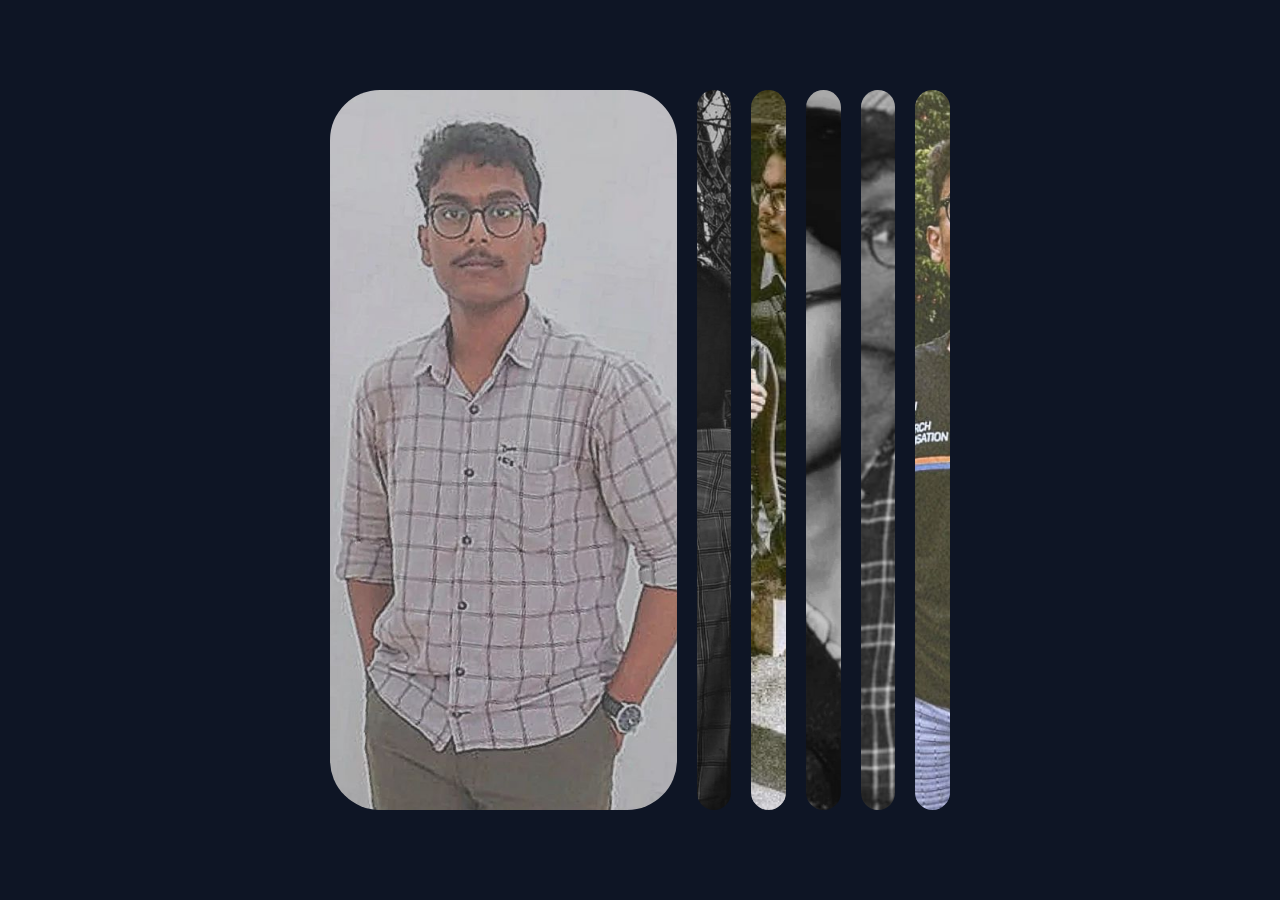
<file: images.html>
<!DOCTYPE html>
<html lang="en">
  <head>
    <meta charset="UTF-8" />
    <meta name="viewport" content="width=device-width, initial-scale=1.0" />
    <link rel="stylesheet" href="../css/images.css" />
    <title>Welcome - to My Images.in</title>
  </head>
  <body>
    <!-- <div class="BigBox">
      <div class="imageCenter">
        <img src="img/MyHandsomPic.jpeg" class="myimage" alt="MyHandsomPic" />
        <img src="img/MyPic4.jpeg" class="myimage" alt="MyHandsomPic" />
        <img
          src="img/MyAnotherHandsomePic.jpeg"
          class="myimage"
          alt="MyHandsomPic"
        />

        <img src="img/MyPic2.jpeg" class="myimage" alt="MyHandsomPic" />

        <img src="img/MyPic23jpeg.jpeg" class="myimage" alt="MyHandsomPic" />
      </div>
    </div> -->
    <div class="container">
      <div
        class="panel active"
        style="background-image: url('img/MyHandsomPic.jpeg')"
      ></div>
      <div class="panel" style="background-image: url('img/My-Back.jpg')"></div>
      <div
        class="panel"
        style="background-image: url('img/MyAnotherHandsomePic.jpeg')"
      ></div>
      <div class="panel" style="background-image: url('img/MyPic2.jpeg')"></div>
      <div
        class="panel"
        style="background-image: url('img/MyPic23jpeg.jpeg')"
      ></div>
      <div class="panel" style="background-image: url('img/MyPic4.jpeg')"></div>
    </div>
    <script src="js/image.js"></script>
  </body>
</html>
</file>
<file: css/images.css>
* {
  box-sizing: border-box;
}

body {
  display: flex;
  align-items: center;
  justify-content: center;
  height: 100vh;
  overflow: hidden;
  margin: 0;
  background-color: #0e1525;
}

.container {
  display: flex;
  width: 50vw;
}

.panel {
  background-size: cover;
  background-position: center;
  background-repeat: no-repeat;
  height: 80vh;
  border-radius: 50px;
  color: #fff;
  cursor: pointer;
  flex: 0.5;
  margin: 10px;
  position: relative;
  transition: all 500ms ease-in;
}

.panel h3 {
  font-size: 24px;
  position: absolute;
  bottom: 20px;
  left: 20px;
  margin: 0;
  opacity: 0;
}

.panel.active {
  flex: 5;
}

.panel.active h3 {
  opacity: 1;
  transition: opacity 0.3s ease-in 0.4s;
}

@media (max-width: 480px) {
  .container {
    width: 100vw;
  }

  .panel:nth-of-type(4),
  .panel:nth-of-type(5) {
    display: none;
  }
}
</file>
